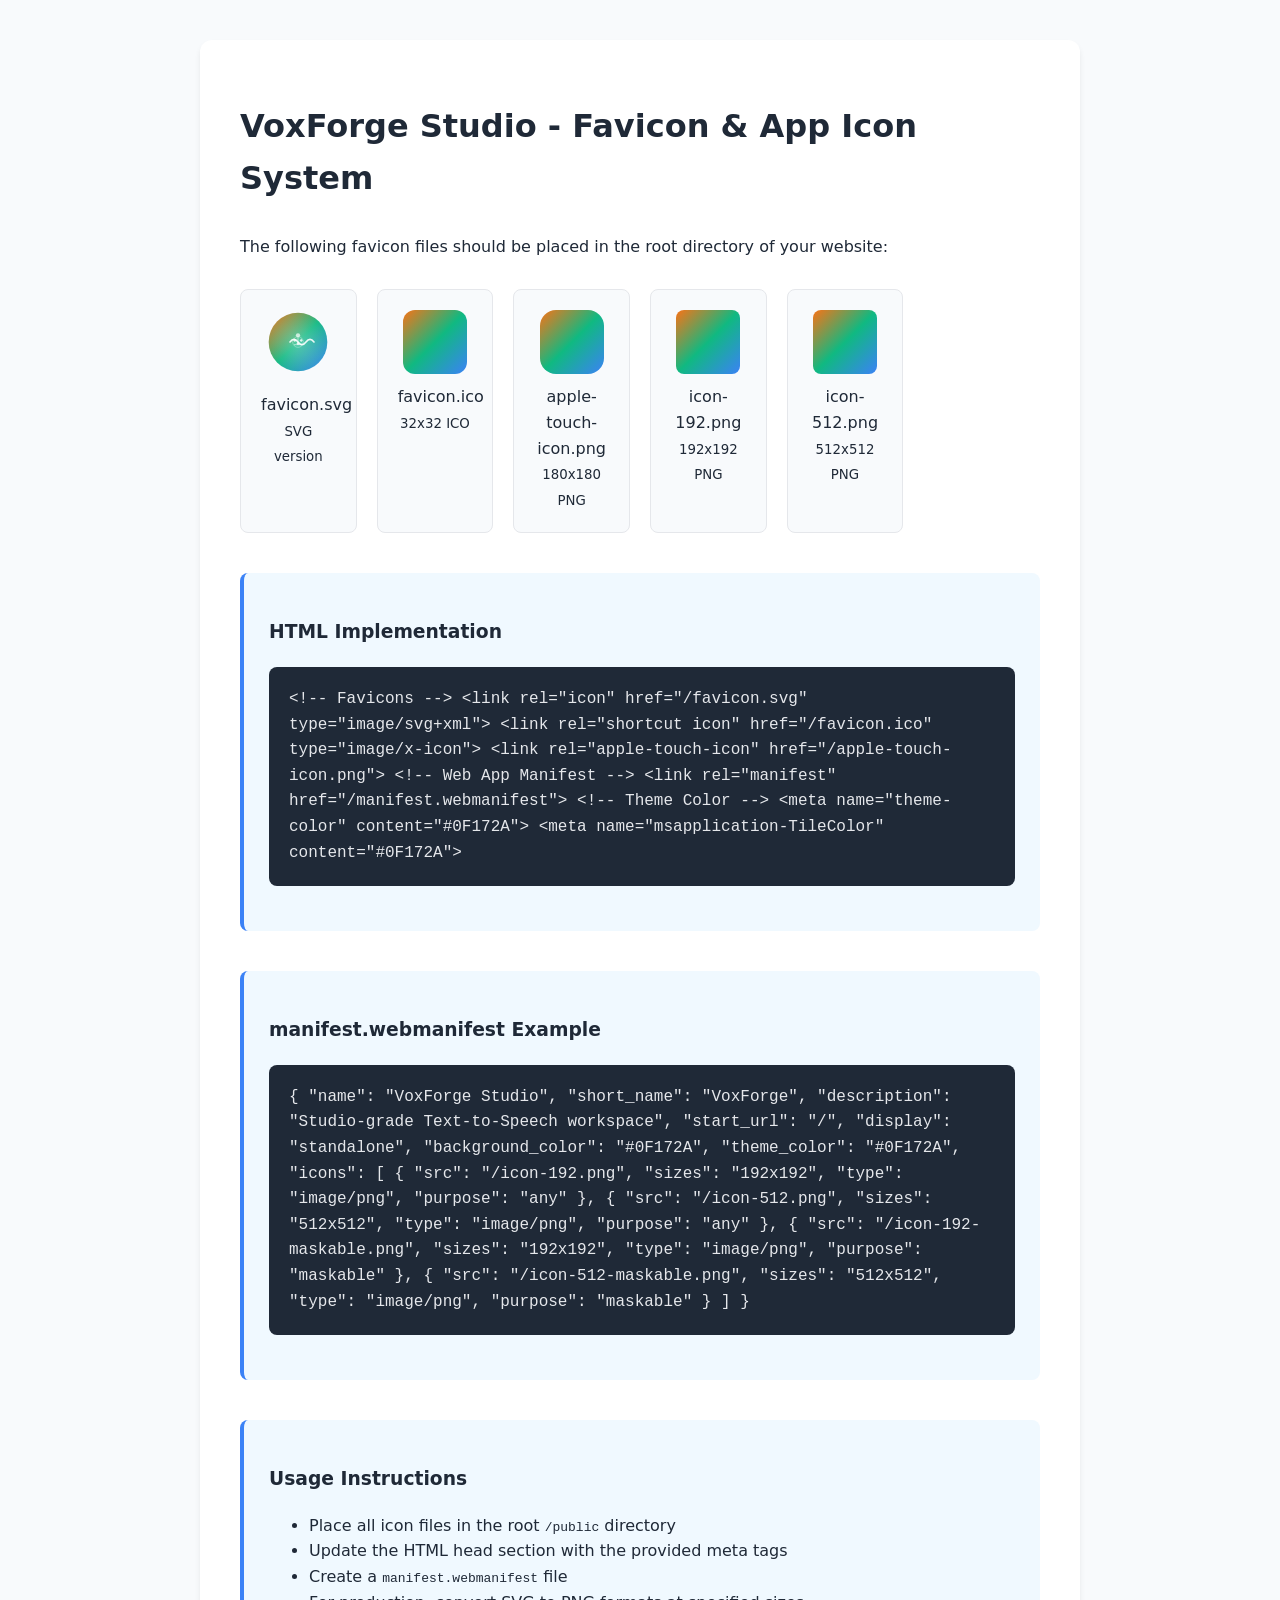
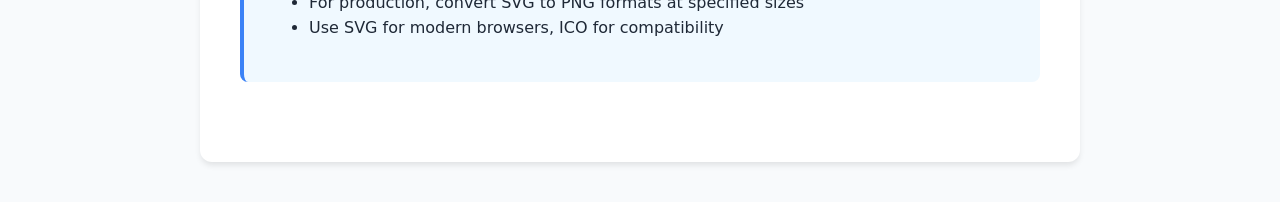
<file: public/assets/favicon.html>
<!DOCTYPE html>
<html lang="en">
<head>
    <meta charset="UTF-8">
    <meta name="viewport" content="width=device-width, initial-scale=1.0">
    <title>VoxForge Studio - Favicon Guide</title>
    <style>
        body {
            font-family: 'Segoe UI', system-ui, sans-serif;
            margin: 0;
            padding: 40px;
            background: #f8fafc;
            color: #1f2937;
            line-height: 1.6;
        }
        .container {
            max-width: 800px;
            margin: 0 auto;
            background: white;
            padding: 40px;
            border-radius: 12px;
            box-shadow: 0 4px 6px -1px rgba(0,0,0,0.1);
        }
        h1 {
            color: #1f2937;
            margin-bottom: 30px;
        }
        .icon-grid {
            display: grid;
            grid-template-columns: repeat(auto-fill, minmax(100px, 1fr));
            gap: 20px;
            margin: 30px 0;
        }
        .icon-item {
            text-align: center;
            padding: 20px;
            background: #f8fafc;
            border-radius: 8px;
            border: 1px solid #e5e7eb;
        }
        .icon-item img {
            width: 64px;
            height: 64px;
            margin-bottom: 10px;
        }
        .code-block {
            background: #1f2937;
            color: #e5e7eb;
            padding: 20px;
            border-radius: 8px;
            font-family: 'Consolas', monospace;
            margin: 20px 0;
            overflow-x: auto;
        }
        .usage-section {
            margin: 40px 0;
            padding: 25px;
            background: #f0f9ff;
            border-radius: 8px;
            border-left: 4px solid #3b82f6;
        }
    </style>
</head>
<body>
    <div class="container">
        <h1>VoxForge Studio - Favicon & App Icon System</h1>
        
        <p>The following favicon files should be placed in the root directory of your website:</p>
        
        <div class="icon-grid">
            <div class="icon-item">
                <img src="voxforge-icon.svg" alt="Favicon">
                <div>favicon.svg</div>
                <small>SVG version</small>
            </div>
            <div class="icon-item">
                <div style="width: 64px; height: 64px; background: linear-gradient(135deg, #F97316, #10B981, #3B82F6); border-radius: 12px; margin: 0 auto 10px;"></div>
                <div>favicon.ico</div>
                <small>32x32 ICO</small>
            </div>
            <div class="icon-item">
                <div style="width: 64px; height: 64px; background: linear-gradient(135deg, #F97316, #10B981, #3B82F6); border-radius: 16px; margin: 0 auto 10px;"></div>
                <div>apple-touch-icon.png</div>
                <small>180x180 PNG</small>
            </div>
            <div class="icon-item">
                <div style="width: 64px; height: 64px; background: linear-gradient(135deg, #F97316, #10B981, #3B82F6); border-radius: 8px; margin: 0 auto 10px;"></div>
                <div>icon-192.png</div>
                <small>192x192 PNG</small>
            </div>
            <div class="icon-item">
                <div style="width: 64px; height: 64px; background: linear-gradient(135deg, #F97316, #10B981, #3B82F6); border-radius: 8px; margin: 0 auto 10px;"></div>
                <div>icon-512.png</div>
                <small>512x512 PNG</small>
            </div>
        </div>
        
        <div class="usage-section">
            <h3>HTML Implementation</h3>
            <div class="code-block">
&lt;!-- Favicons --&gt;
&lt;link rel="icon" href="/favicon.svg" type="image/svg+xml"&gt;
&lt;link rel="shortcut icon" href="/favicon.ico" type="image/x-icon"&gt;
&lt;link rel="apple-touch-icon" href="/apple-touch-icon.png"&gt;

&lt;!-- Web App Manifest --&gt;
&lt;link rel="manifest" href="/manifest.webmanifest"&gt;

&lt;!-- Theme Color --&gt;
&lt;meta name="theme-color" content="#0F172A"&gt;
&lt;meta name="msapplication-TileColor" content="#0F172A"&gt;
            </div>
        </div>
        
        <div class="usage-section">
            <h3>manifest.webmanifest Example</h3>
            <div class="code-block">
{
  "name": "VoxForge Studio",
  "short_name": "VoxForge",
  "description": "Studio-grade Text-to-Speech workspace",
  "start_url": "/",
  "display": "standalone",
  "background_color": "#0F172A",
  "theme_color": "#0F172A",
  "icons": [
    {
      "src": "/icon-192.png",
      "sizes": "192x192",
      "type": "image/png",
      "purpose": "any"
    },
    {
      "src": "/icon-512.png",
      "sizes": "512x512",
      "type": "image/png",
      "purpose": "any"
    },
    {
      "src": "/icon-192-maskable.png",
      "sizes": "192x192",
      "type": "image/png",
      "purpose": "maskable"
    },
    {
      "src": "/icon-512-maskable.png",
      "sizes": "512x512",
      "type": "image/png",
      "purpose": "maskable"
    }
  ]
}
            </div>
        </div>
        
        <div class="usage-section">
            <h3>Usage Instructions</h3>
            <ul>
                <li>Place all icon files in the root <code>/public</code> directory</li>
                <li>Update the HTML head section with the provided meta tags</li>
                <li>Create a <code>manifest.webmanifest</code> file</li>
                <li>For production, convert SVG to PNG formats at specified sizes</li>
                <li>Use SVG for modern browsers, ICO for compatibility</li>
            </ul>
        </div>
    </div>
</body>
</html>
</file>
